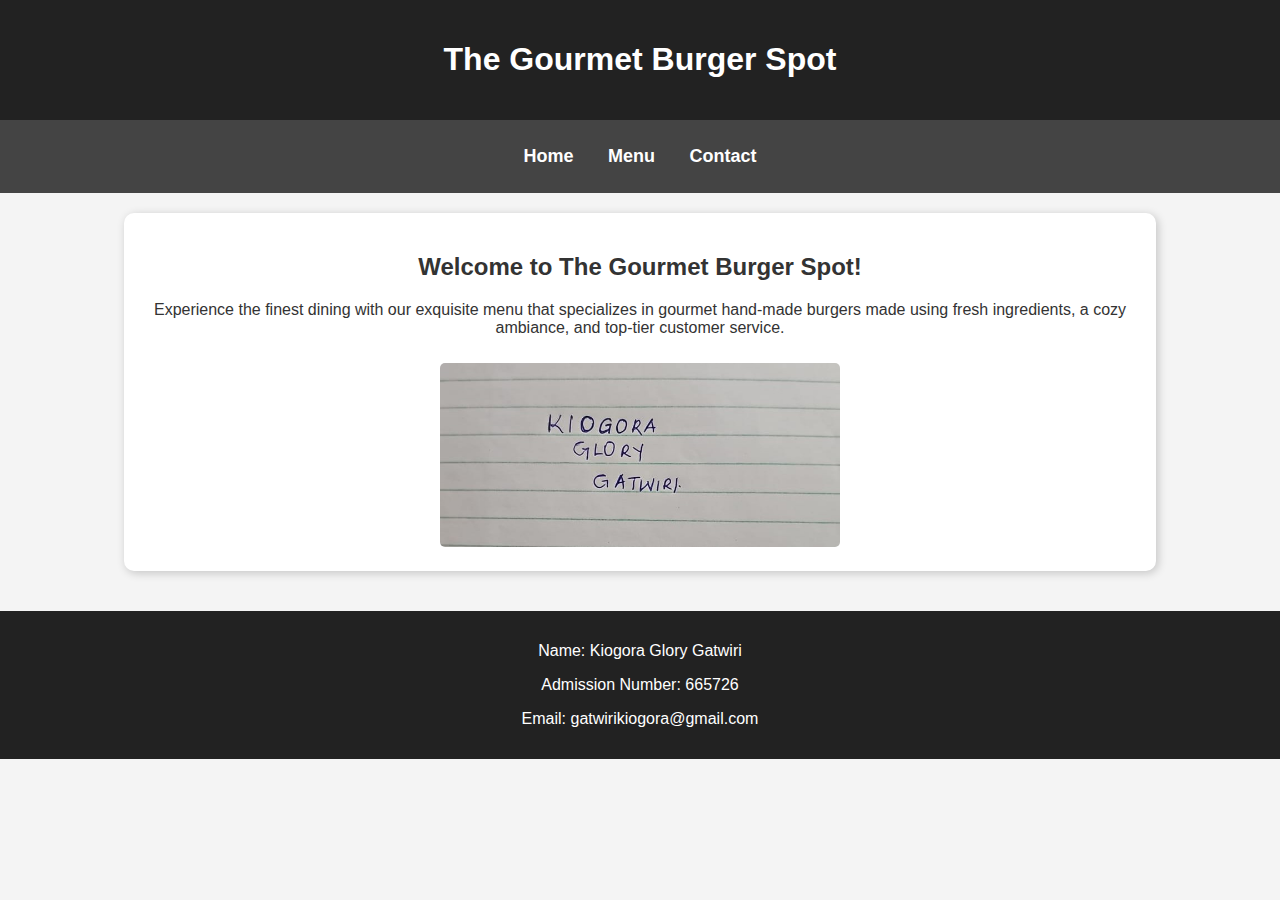
<file: index.html>
<!DOCTYPE html>
<html lang="en">
<head>
    <title>The Gourmet Burger Spot</title>
    <link rel="stylesheet" href="styles.css">
</head>
<body>
    
    <header>
        <h1>The Gourmet Burger Spot</h1>
    </header>

    <nav>
        <ul>
            <li><a href="index.html">Home</a></li>
            <li><a href="menu.html">Menu</a></li>
            <li><a href="contact.html">Contact</a></li>
        </ul>
    </nav>

    <main>
        <section class="welcome">
            <h2>Welcome to The Gourmet Burger Spot!</h2>
            <p>Experience the finest dining with our exquisite menu that specializes in gourmet hand-made burgers made using fresh ingredients, a cozy ambiance, and top-tier customer service.</p>
            <img src="img.jpg" alt="Kiogora Glory Gatwiri">
        </section>
    </main>
   
    <footer>
        <p>Name: Kiogora Glory Gatwiri</p>
        <p>Admission Number: 665726</p>
        <p>Email: gatwirikiogora@gmail.com</p>
    </footer>
</body>
</html>
</file>
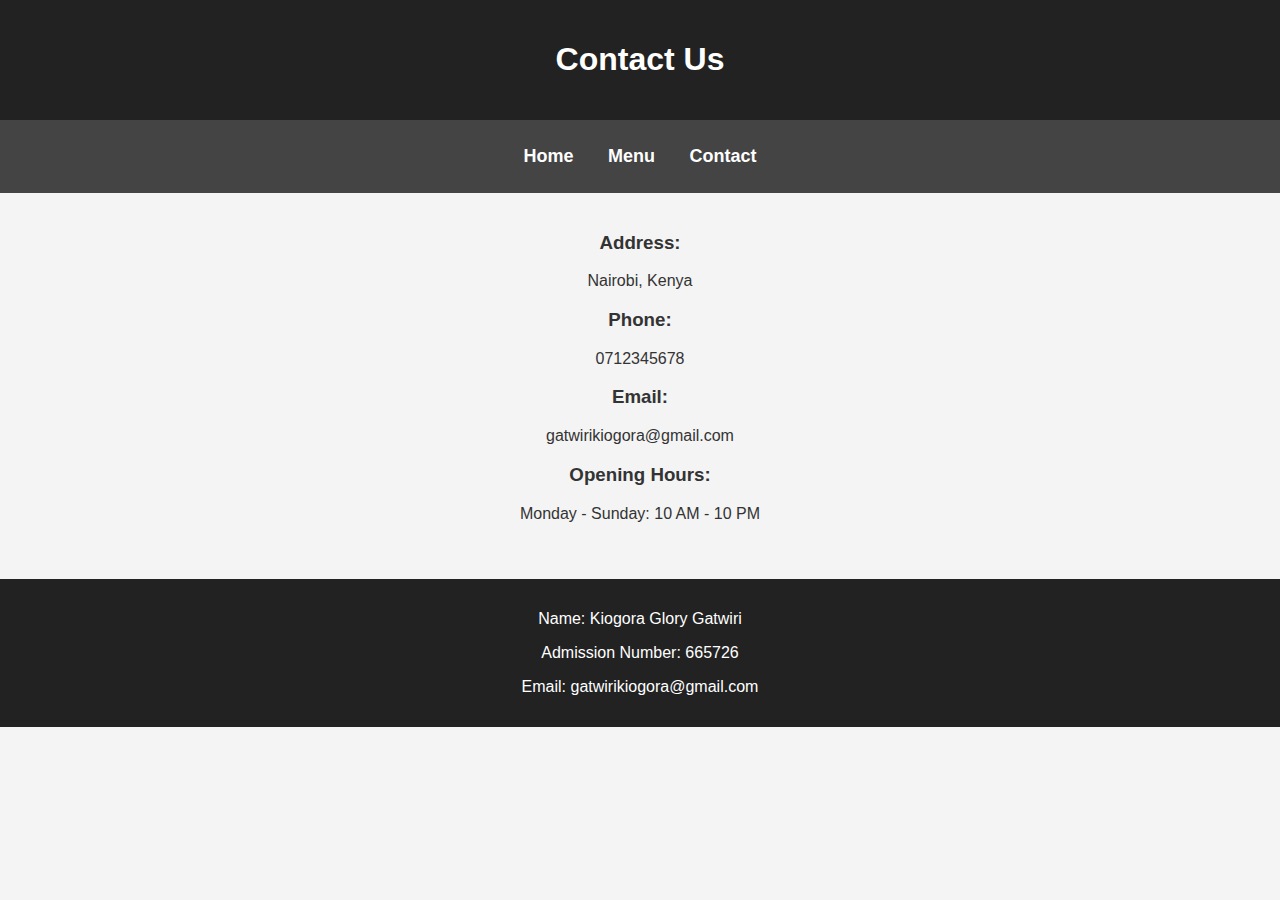
<file: contact.html>
<!DOCTYPE html>
<html lang="en">
<head>
    <title>Contact - The Gourmet Spot</title>
    <link rel="stylesheet" href="styles.css">
</head>
<body>

    <!-- Header -->
    <header>
        <h1>Contact Us</h1>
    </header>

    <!-- Navigation -->
    <nav>
        <ul>
            <li><a href="index.html">Home</a></li>
            <li><a href="menu.html">Menu</a></li>
            <li><a href="contact.html">Contact</a></li>
        </ul>
    </nav>

    <!-- Main Content -->
    <main>
        <h3>Address:</h3>
        <p>Nairobi, Kenya</p>

        <h3>Phone:</h3>
        <p>0712345678</p>

        <h3>Email:</h3>
        <p>gatwirikiogora@gmail.com</p>

        <h3>Opening Hours:</h3>
        <p>Monday - Sunday: 10 AM - 10 PM</p>
    </main>

    <!-- Footer -->
    <footer>
        <p>Name: Kiogora Glory Gatwiri</p>
        <p>Admission Number: 665726</p>
        <p>Email: gatwirikiogora@gmail.com</p>
    </footer>

</body>
</html>
</file>
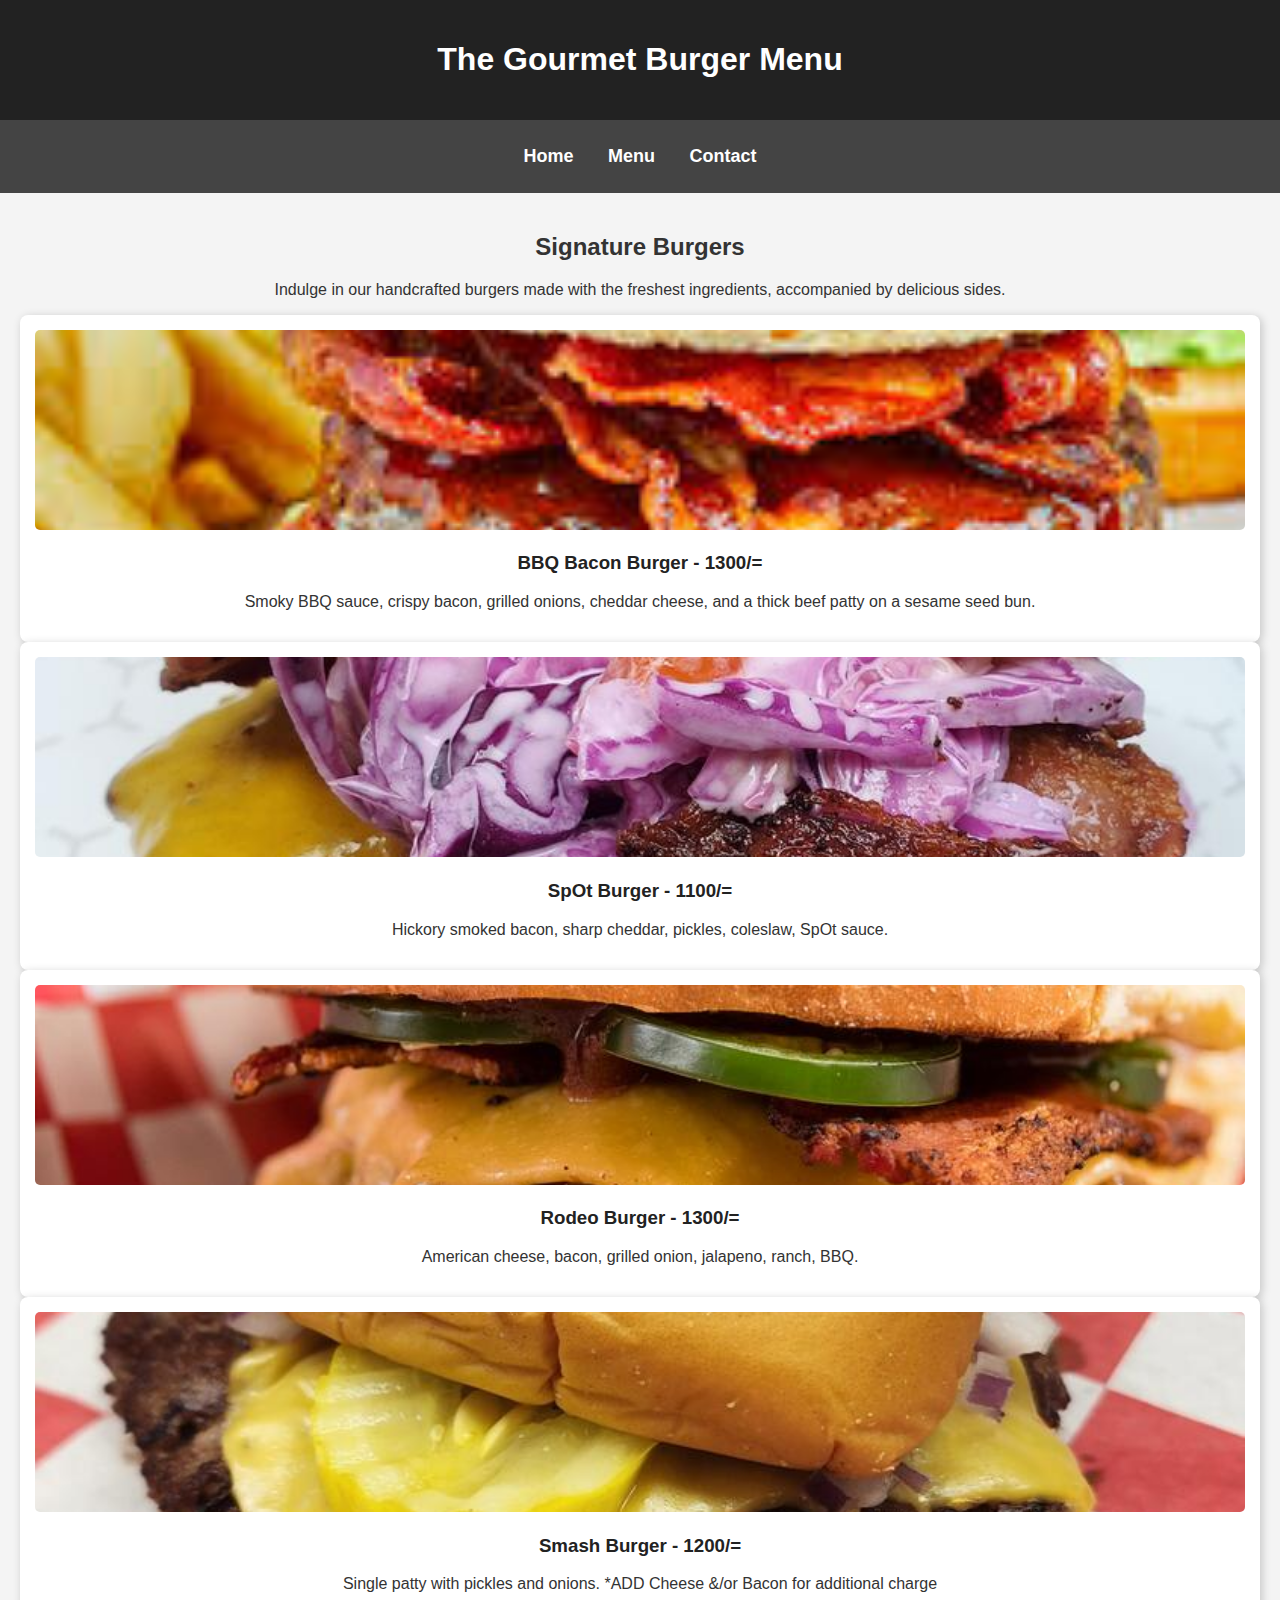
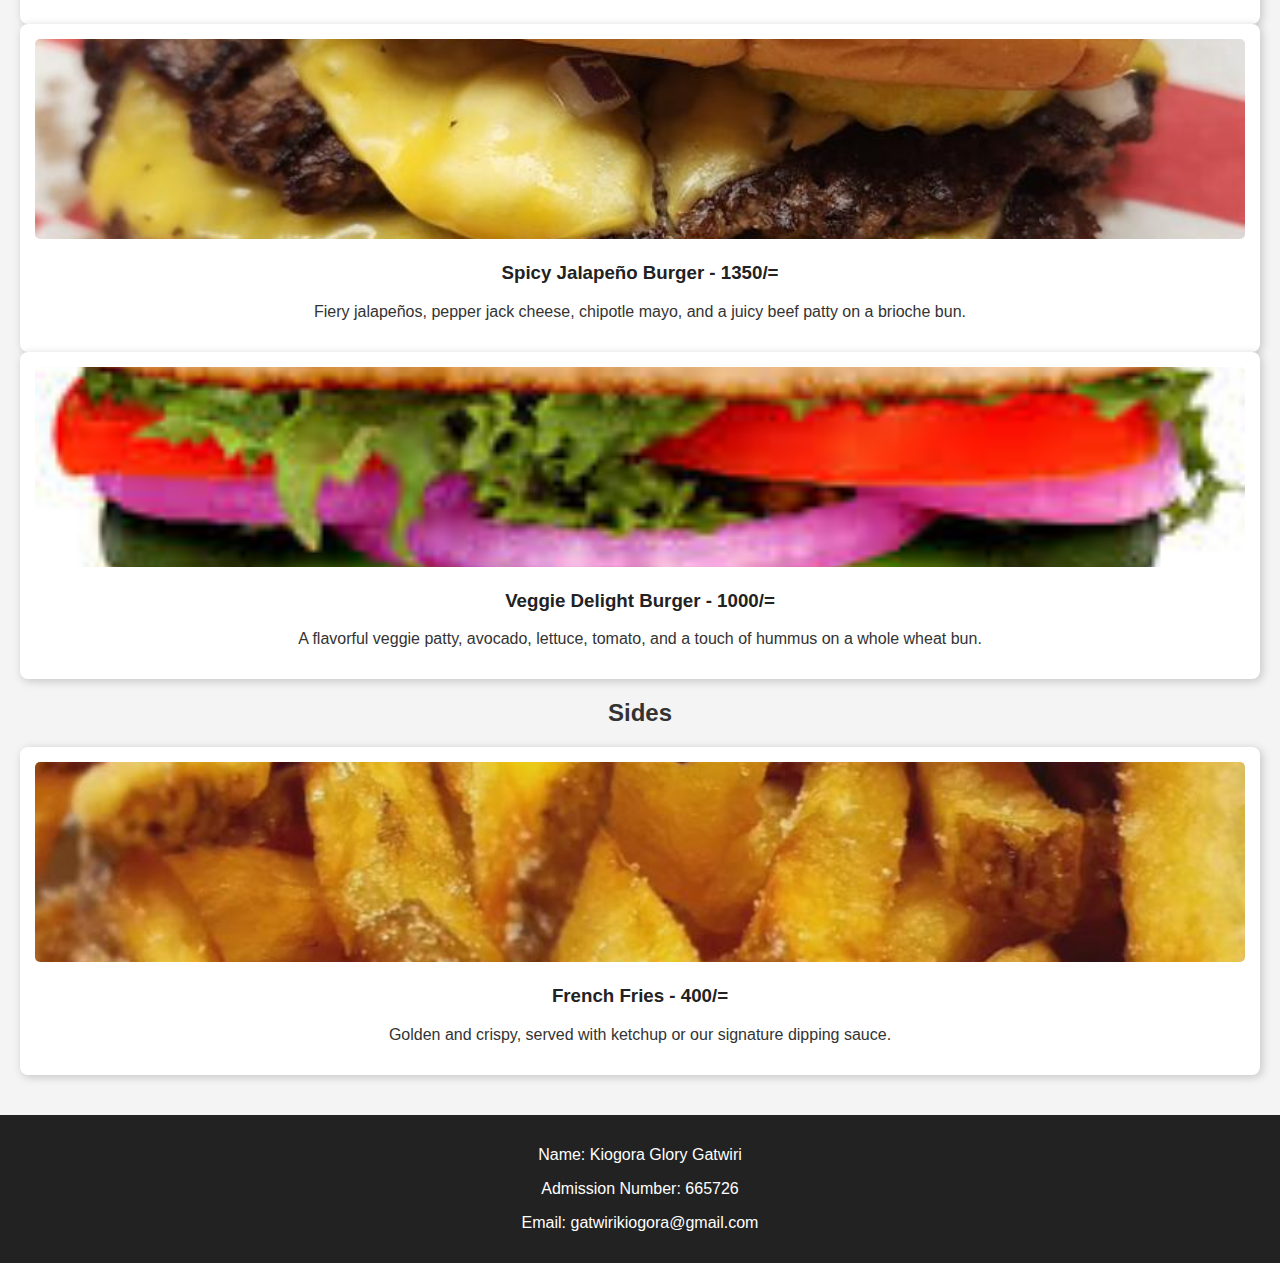
<file: menu.html>
<!DOCTYPE html>
<html lang="en">
<head>
    <title>Menu - The Gourmet Spot</title>
    <link rel="stylesheet" href="styles.css">
</head>
<body>

    <!-- Header -->
    <header>
        <h1>The Gourmet Burger Menu</h1>
    </header>

    <!-- Navigation -->
    <nav>
        <ul>
            <li><a href="index.html">Home</a></li>
            <li><a href="menu.html">Menu</a></li>
            <li><a href="contact.html">Contact</a></li>
        </ul>
    </nav>

    <!-- Main Content -->
    <main>
        <h2>Signature Burgers </h2>
        <p>Indulge in our handcrafted burgers made with the freshest ingredients, accompanied by delicious sides.</p>
        
        <!-- Menu Items -->
      <div class="menu-item">
            <img src="burger3.jpg" alt="BBQ Bacon Burger">
            <h3>BBQ Bacon Burger - 1300/=</h3>
            <p>Smoky BBQ sauce, crispy bacon, grilled onions, cheddar cheese, and a thick beef patty on a sesame seed bun.</p>
        </div>

        <div class="menu-item">
            <img src="burger1.jpg" alt="SpOt Burger">
            <h3>SpOt Burger - 1100/=</h3>
            <p>Hickory smoked bacon, sharp cheddar, pickles, coleslaw, SpOt sauce.</p>
        </div>

        <div class="menu-item">
            <img src="burger2.jpg" alt="Rodeo Burger">
            <h3>Rodeo Burger - 1300/=</h3>
            <p>American cheese, bacon, grilled onion, jalapeno, ranch, BBQ.</p>
        </div>

        <div class="menu-item">
            <img src="burger4.jpg" alt="Smash Burger">
            <h3>Smash Burger - 1200/=</h3>
            <p>Single patty with pickles and onions. *ADD Cheese &/or Bacon for additional charge</p>
        </div>

        <div class="menu-item">
            <img src="burger5.jpg" alt="Spicy Jalapeño Burger">
            <h3>Spicy Jalapeño Burger - 1350/=</h3>
            <p>Fiery jalapeños, pepper jack cheese, chipotle mayo, and a juicy beef patty on a brioche bun.</p>
        </div>

        <div class="menu-item">
            <img src="burger6.jpg" alt="Veggie Delight Burger">
            <h3>Veggie Delight Burger - 1000/=</h3>
            <p>A flavorful veggie patty, avocado, lettuce, tomato, and a touch of hummus on a whole wheat bun.</p>
        </div>

        <h2>Sides</h2>

        <div class="menu-item">
            <img src="fries.jpg" alt="Crispy French Fries">
            <h3>French Fries - 400/=</h3>
            <p>Golden and crispy, served with ketchup or our signature dipping sauce.</p>
        </div>
    </main>

    <!--Footer-->
    <footer>
        <p>Name: Kiogora Glory Gatwiri</p>
        <p>Admission Number: 665726</p>
        <p>Email: gatwirikiogora@gmail.com</p>
    </footer>

</body>
</html>
</file>
<file: styles.css>
/* General Styles */
body {
    font-family: Arial, sans-serif;
    background-color: #f4f4f4;
    color: #333;
    margin: 0;
    padding: 0;
}

/* Header */
header {
    background-color: #222;
    color: white;
    text-align: center;
    padding: 20px;
}

/* Navigation */
nav {
    background-color: #444;
    text-align: center;
    padding: 10px;
}

nav ul {
    list-style: none;
    padding: 0;
}

nav ul li {
    display: inline;
    margin: 0 15px;
}

nav ul li a {
    color: white;
    text-decoration: none;
    font-size: 18px;
    font-weight: bold;
}

nav ul li a:hover {
    text-decoration: underline;
}

/* Main Content */
main {
    text-align: center;
    padding: 20px;
}

/* Welcome Section */
.welcome {
    max-width: 80%;
    margin: 0 auto;
    padding: 20px;
    background-color: white;
    border-radius: 10px;
    box-shadow: 2px 2px 10px rgba(0, 0, 0, 0.2);
}

.welcome img {
    width: 50%;
    max-width: 400px;
    margin-top: 10px;
    border-radius: 5px;
}

/* Menu Section - GRID Layout */
.menu-container {
    display: grid;
    grid-template-columns: repeat(auto-fit, minmax(250px, 1fr));
    gap: 20px;
    padding: 20px;
    justify-content: center;
    max-width: 80%;
    margin: auto;
}

/* Menu Items */
.menu-item {
    background-color: white;
    padding: 15px;
    border-radius: 8px;
    text-align: center;
    box-shadow: 2px 2px 10px rgba(0, 0, 0, 0.2);
}

/* Standardized Image Size */
.menu-item img {
    width: 100%;
    height: 200px; /* Ensures all images are the same height */
    object-fit: cover; /* Crops images to fit the same dimensions */
    border-radius: 5px;
}

.menu-item h3 {
    color: #222;
}

/* Contact Page */
.contact-info {
    background-color: white;
    padding: 20px;
    max-width: 60%;
    margin: 20px auto;
    border-radius: 8px;
    box-shadow: 2px 2px 10px rgba(0, 0, 0, 0.2);
    text-align: center;
}

.contact-info h3 {
    color: #222;
}

/* Footer */
footer {
    background-color: #222;
    color: white;
    text-align: center;
    padding: 15px;
    margin-top: 20px;
}
</file>
